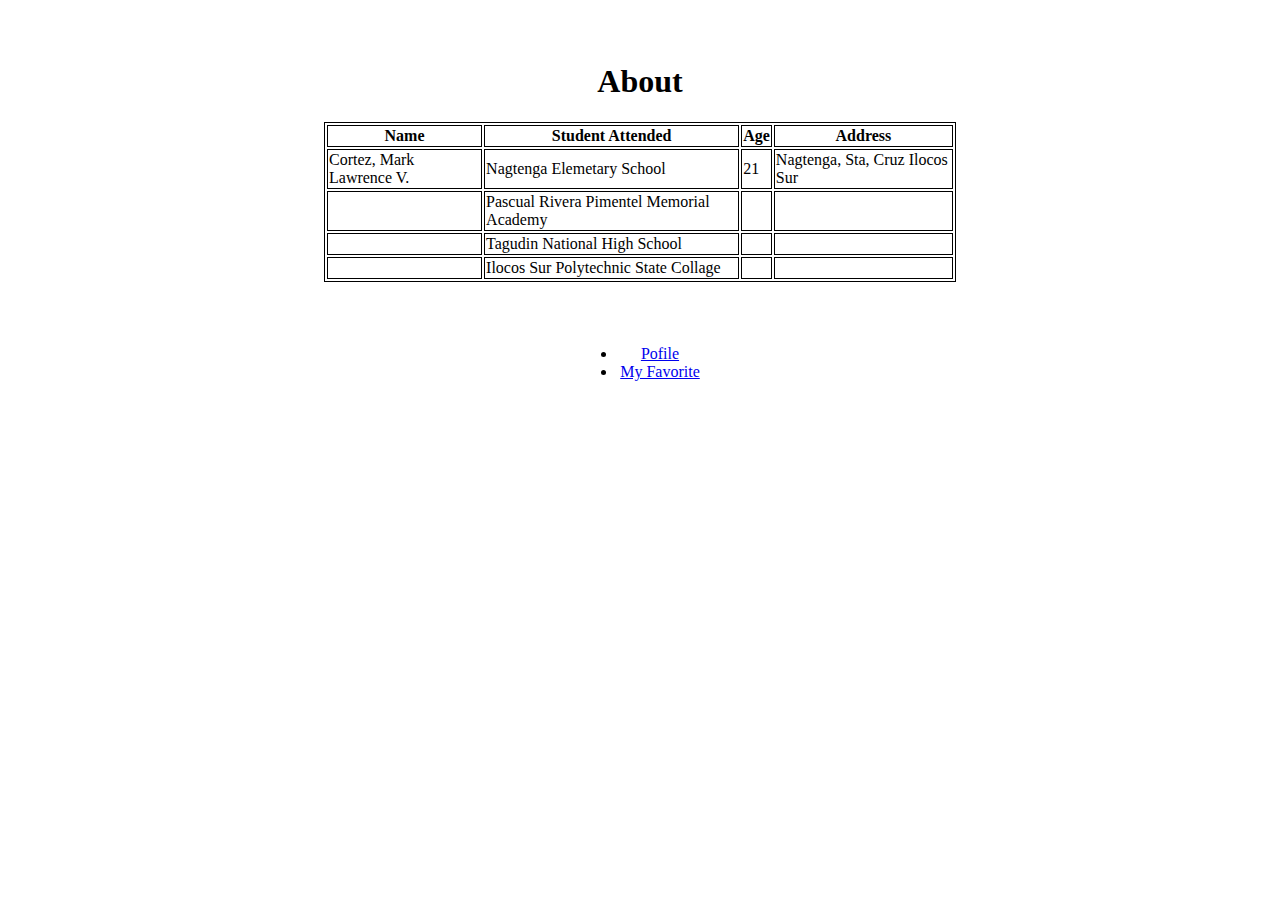
<file: index2.html>
<!DOCTYPE html>
<html>
<head>
	<meta charset="utf-8">
	<meta name="viewport" content="width=device-width, initial-scale=1">
	<title>About</title>
	<style type="text/css">
		h1 {
			margin-top: 5%;
			text-align: center;
		}
		table {
			border-block: 1px solid;
			margin-left: auto;
      		margin-right: auto;
      		width: 50%;
		}
		table, th, td {
 			border:1px solid black;
		}
    	div {
    		margin-top: 5%;
    		width: 10%;
    		margin-left: auto;
	      	margin-right: auto;
      		text-align: center; 
    	}

	</style>
</head>
<body>
	<h1>About</h1>
	<table>
		<tr>
			<th>Name</th>
			<th>Student Attended</th>
			<th>Age</th>
			<th>Address</th>
		</tr>
		<tr>
			<td>Cortez, Mark Lawrence V.</td>
			<td>Nagtenga Elemetary School</td>
			<td>21</td>
			<td>Nagtenga, Sta, Cruz Ilocos Sur</td>
		</tr>
		<tr>
			<td></td>
			<td>Pascual Rivera Pimentel Memorial Academy</td>
			<td></td>
			<td></td>
		</tr>
		<tr>
			<td></td>
			<td>Tagudin National High School</td>
			<td></td>
			<td></td>
		</tr>
		<tr>
			<td></td>
			<td>Ilocos Sur Polytechnic State Collage</td>
			<td></td>
			<td></td>
		</tr>
	</table>
	<div>
		<ul>
			<li><a href="index.html">Pofile</a></li>
			<li><a href="index3.html">My Favorite</a></li>
		</ul>
	</div>
</body>
</html>
</file>
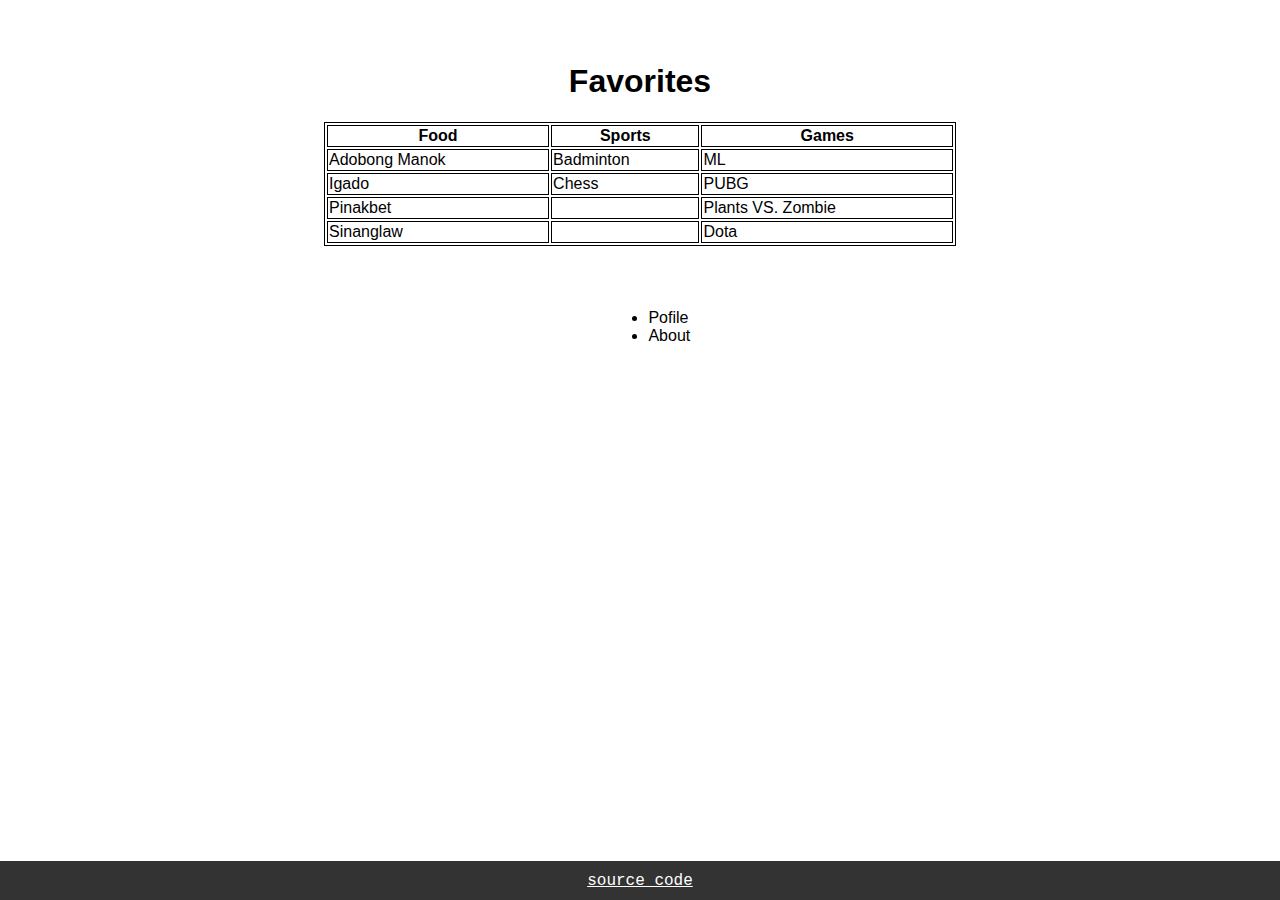
<file: index3.html>
<!DOCTYPE html>
<html>
<head>
	<meta charset="utf-8">
	<meta name="viewport" content="width=device-width, initial-scale=1">
	<title>My Favorite</title>
	<style type="text/css">
		h1 {
			margin-top: 5%;
			text-align: center;
			font-family: Arial, Helvetica, sans-serif;
		}
		table {
			margin-left: auto;
      		margin-right: auto;
      		width: 50%;
		}
		table, th, td {
  			border:1px solid black;
  			font-family: Arial, Helvetica, sans-serif;
		}
    	div {
    		margin-top: 5%;
    		width: 5%;
    		margin-left: auto;
	      	margin-right: auto;
      		text-align: center; 
    	}
    	div a {
    		color: black;
    		text-decoration: none;
    		font-family: Arial, Helvetica, sans-serif;
    	}
    	fotter {
    		background-color: #333;
            text-align: center;
            padding: 10px 0;
            position: fixed;
            left: 0;
            bottom: 0;
            width: 100%;
    	}
    	fotter a {
    		color: white;
    		font-family: "Lucida Console", "Courier New", monospace;
    	}
	</style>
</head>
<body>
	<h1>Favorites</h1>
	<table>
		<tr>
			<th>Food</th>
			<th>Sports</th>
			<th>Games</th>
		</tr>
		<tr>
			<td>Adobong Manok</td>
			<td>Badminton</td>	
			<td>ML</td>
		</tr>
		<tr>
			<td>Igado</td>
			<td>Chess</td>	
			<td>PUBG</td>
		</tr>
		<tr>
			<td>Pinakbet</td>
			<td></td>	
			<td>Plants VS. Zombie</td>
		</tr>
		<tr>
			<td>Sinanglaw</td>
			<td></td>	
			<td>Dota</td>
		</tr>
	</table>
	<div>
		<ul>
			<li><a href="index.html">Pofile</a></li>
			<li><a href="index2.html">About</a></li>
		</ul>
	</div>
	<fotter>
		<a href="https://raw.githubusercontent.com/lolenseu/lolenseu.github.io/refs/heads/main/index3.html">source code</a>
	</fotter>
</body>
</html>
</file>
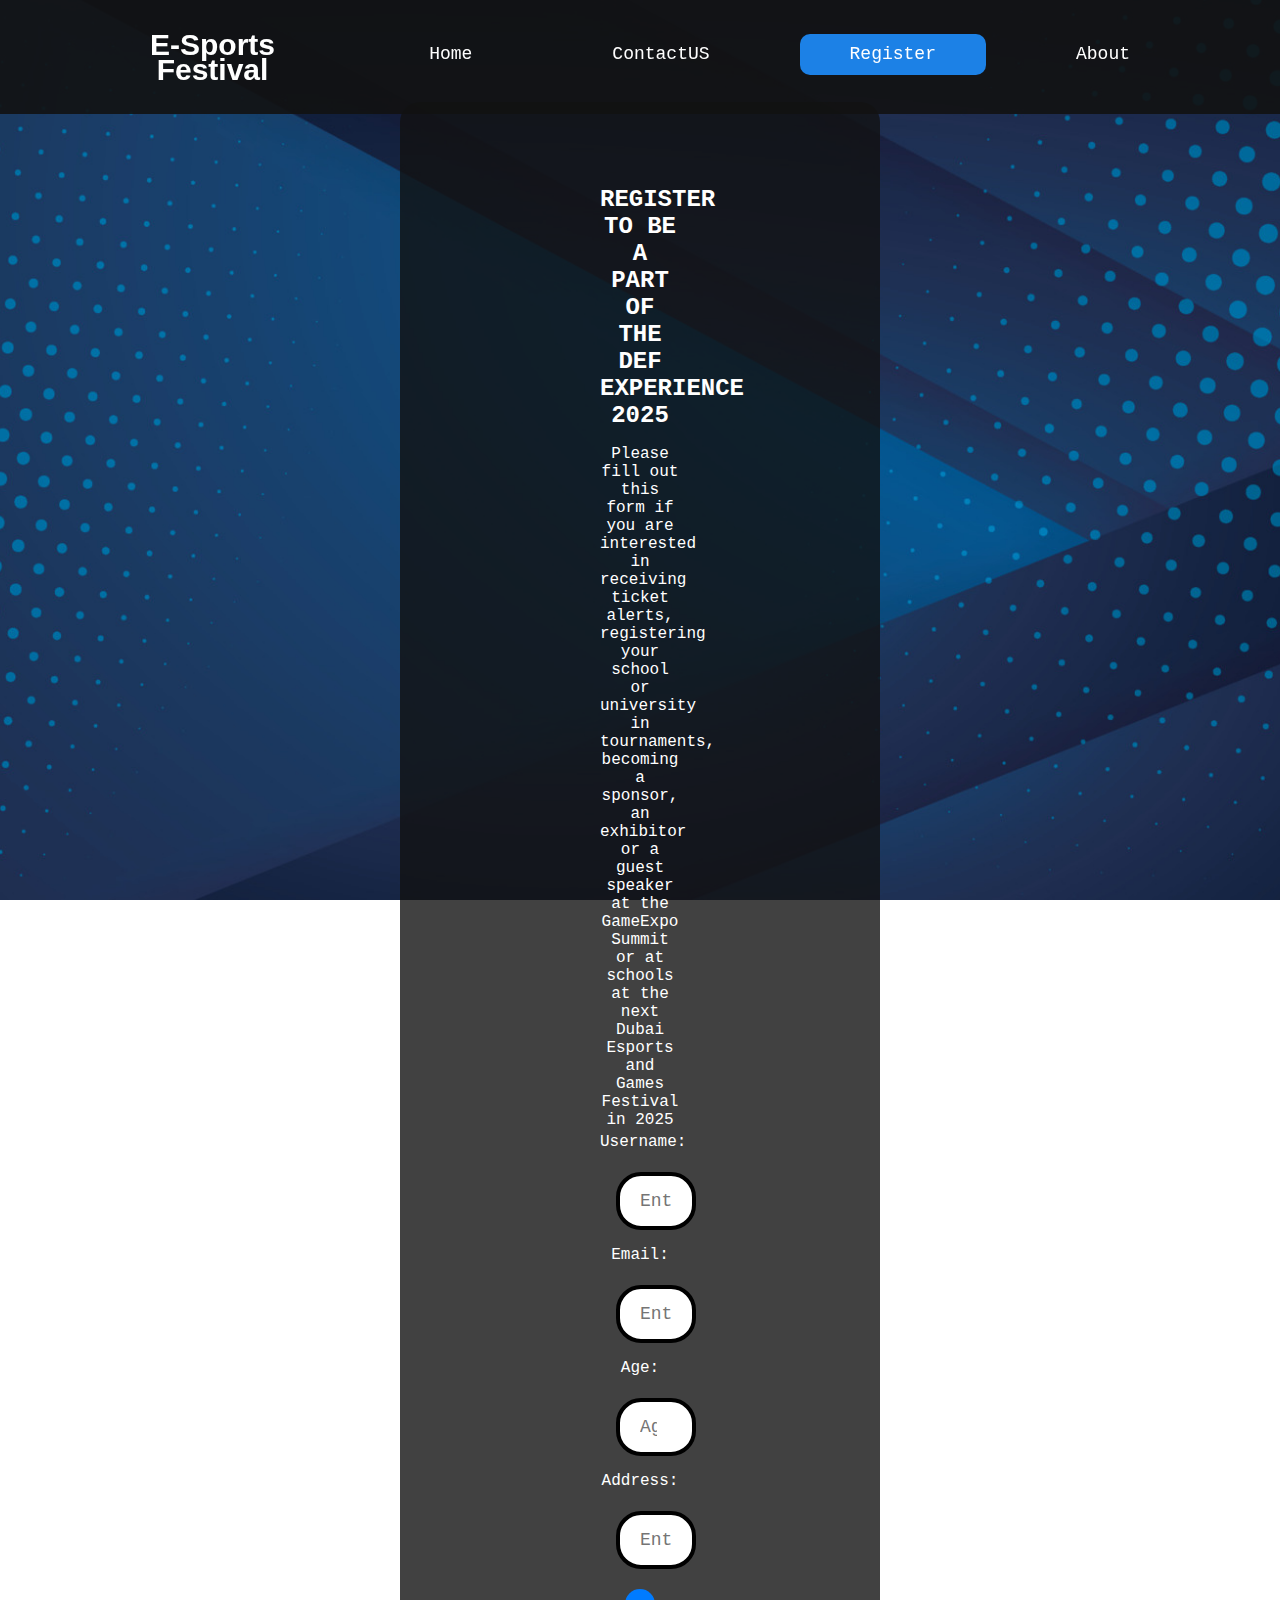
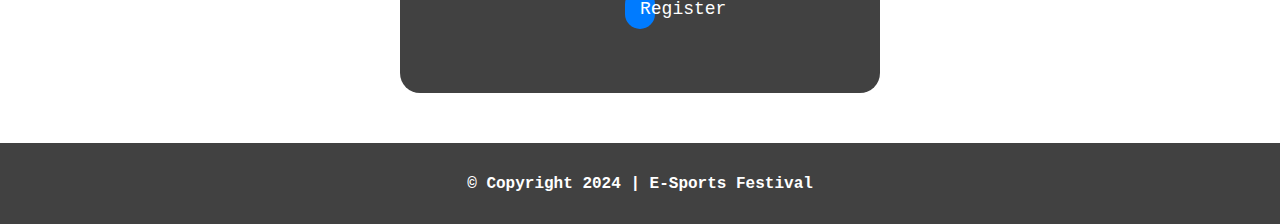
<file: Fontend-E-SportsFestival/index3.html>
<!DOCTYPE html>
<html lang="en">
<head>
  <meta charset="UTF-8">
  <meta name="viewport" content="width=device-width, initial-scale=1.0">
  <title>E-Sports Festival - Register</title>
  <link rel="stylesheet" href="style3.css">
</head>
<body>
<!-- Header -->
  <div class="header">
    <a href="#" class="logo">E-Sports<br>Festival</a>
    <div class="header-right">
      <a href="index.html">Home</a>
      <a href="index2.html">ContactUS</a>
      <a class="active" href="index3.html">Register</a>
      <a href="index4.html">About</a>
    </div>
  </div>
  
  <!-- Content -->
  <div class="content">
    <div class="content-box">
        <h2>REGISTER TO BE A PART OF THE DEF EXPERIENCE 2025</h2>
        <p>Please fill out this form if you are interested in receiving ticket alerts, registering your school or university in tournaments, becoming a sponsor, an exhibitor or a guest speaker at the GameExpo Summit or at schools at the next Dubai Esports and Games Festival in 2025</p>
        
        <div class="form-group">
          <label for="username">Username:</label>
          <input type="text" id="username" name="username" placeholder="Enter Your Username*" required>
        </div>
        <div class="form-group">
          <label for="email">Email:</label>
          <input type="email" id="email" name="email" placeholder="Enter Your Email*" required>
        </div>
        <div class="form-group">
          <label for="age">Age:</label>
          <input type="number" id="age" name="age" placeholder="Age*" required min="0">
        </div>
        <div class="form-group">
          <label for="address">Address:</label>
          <input type="text" id="address" name="address" placeholder="Enter Your Address*" required>
        </div>
        
        <button type="submit">Register</button>
      </div>
  </div> 

  <!-- Footer -->
    <footer>
        <h4>© Copyright 2024 | E-Sports Festival</h4>
    </footer>
</body>
</file>
<file: Fontend-E-SportsFestival/style3.css>
body { 
    margin: 0;
    font-family: Arial, Helvetica, sans-serif;
    background: url(img/background2.jpg);
    background-size: cover; 
    background-position: center; 
    background-repeat: no-repeat;
    background-attachment: fixed;
    
  }
  
  
  /* Header Style */
  .header {
    background-color:rgba(18, 18, 18, 0.9);
    position: fixed;
    width: 100%;
    padding: 24px 80px;
    box-sizing: border-box;
    z-index: 1;
  }
  
  .header a.logo {
    font-size: 30px;
    font-weight: bold;
    font-family: 'Franklin Gothic Medium', 'Arial Narrow', Arial, sans-serif;
  }
  
  .header a {
    color: rgb(255, 255, 255);
    float: left;
    text-align: center;
    margin: 0px 20px;
    padding: 8px 50px;
    text-decoration: none;
    font-size: 18px; 
    line-height: 25px;
    border-radius: 10px;
    font-family: "Lucida Console", "Courier New", monospace;
  }
  
  .header a.active {
    background-color: rgb(28, 129, 230);
    color: white;
  }
  
  .header-right {
    margin-top: 10px;
    float: right;
  }
  
  .header-right a:hover {
    background-color: #0056b3;
  }
  
  
  /* Content */
  /* ikabil ditoy jay design jay pangcomputer */
  .content {
    padding-top: 8%;
  }

  .content-box {
    background-color:rgba(18, 18, 18, 0.8);
    justify-content: center;
    align-items: center;
    text-align: center;
    width: auto;
    height: auto;
    margin: 0 400px;
    padding: 10px 200px;
    padding-top: 5%;
    padding-bottom: 5%;
    border-radius: 20px;
  }

  .content-box h2, p{
    color: white;
    margin-bottom: 5%;
    font-family: "Lucida Console", "Courier New", monospace;
  }
  
  label {
    display: block;
    margin-bottom: 5px;
    color: white;
    font-family: "Lucida Console", "Courier New", monospace;
  }
  
  input {
    border: none;
    outline: none;
    color: black;
    margin: 16px;
    padding: 15px 20px;
    width: 40%;
    background-color: white;
    border-radius: 25px;
    border: 4px solid black;
    font-family: "Lucida Console", "Courier New", monospace;
    font-size: 18px;
    transition: .3s;
  }

  input:hover {  
    width: 50%;
    border: 4px solid rgb(0, 87, 168);
    transition: .8s;
  }
  
  button {
    background-color: #007bff;
    color: white;
    margin-top: 5%;
    padding: 10px 15px;
    border: none;
    border-radius: 15px;
    cursor: pointer;
    width: 24%;
    font-size: 18px;
    font-family: "Lucida Console", "Courier New", monospace;
  }
  
  button:hover {
    background-color: #0056b3;
  }
  
  /* Footer */
  footer {
    background-color:rgba(18, 18, 18, 0.8);
    text-align: center;
    padding: 10px 0;
    margin-top: 50px;
    width: 100%;
  }
  
  footer h4 {
    color: white;
    font-family: "Lucida Console", "Courier New", monospace;
  }
  
  
  /* Mobile Phone Screen */
  @media screen and (max-width: 600px) {
  /* Header Style */
  .header {
    background-color:rgba(18, 18, 18, 1);
    position: fixed;
    overflow: hidden;
    width: 100%;
    padding: 24px px;
    z-index: 1;
  }
  
  .header a {
    width: 250px;
    float: none;
    display: block;
    text-align: left;
  }
  
  .header-right {
    float: none;
  }
  
  
  /* Content */
  /* ikabil ditoy day design jay content pang cellphone */
  
  /* Footer */
  footer {
    background-color:rgba(18, 18, 18, 0.8);
    text-align: center;
    padding: 10px 0;
    margin: 0;
    width: 100%;
  }
  }
</file>
